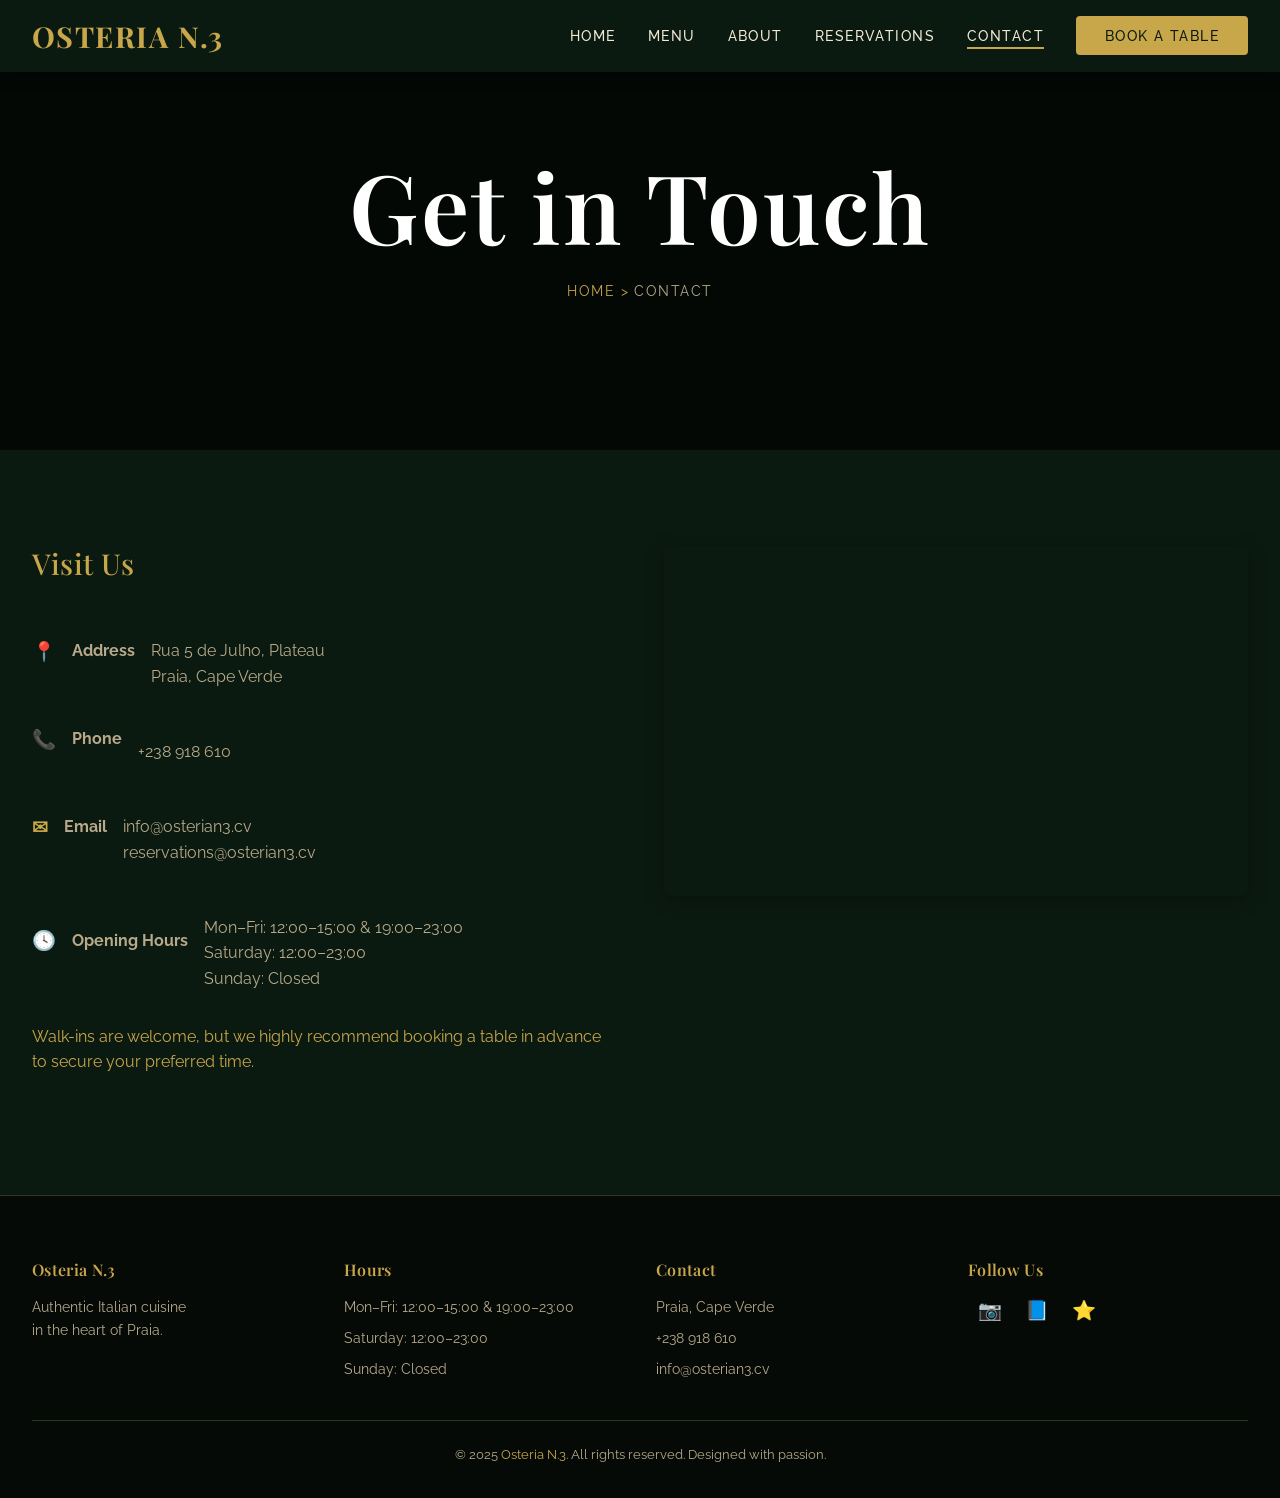
<file: contact.html>
<!DOCTYPE html>
<html lang="en">
<head>
  <meta charset="UTF-8">
  <meta name="viewport" content="width=device-width, initial-scale=1.0">
  <meta name="description" content="Contact Osteria N.3 in Praia, Cape Verde. Find our address, phone number, opening hours, and get directions to our restaurant.">
  <title>Contact | Osteria N.3</title>
  <link rel="stylesheet" href="style.css">
</head>
<body>

  <!-- NAVIGATION -->
  <nav class="navbar">
    <a href="index.html" class="logo">OSTERIA N.3</a>
    <ul class="nav-links">
      <li><a href="index.html">Home</a></li>
      <li><a href="menu.html">Menu</a></li>
      <li><a href="about.html">About</a></li>
      <li><a href="reservation.html">Reservations</a></li>
      <li><a href="contact.html" class="active">Contact</a></li>
      <li><a href="reservation.html" class="nav-cta">Book a Table</a></li>
    </ul>
    <button class="hamburger" aria-label="Menu">
      <span></span><span></span><span></span>
    </button>
  </nav>

  <!-- PAGE HERO -->
  <section class="page-hero" style="background-image: url('https://images.unsplash.com/photo-1466978913421-dad2ebd01d17?w=1600&q=80');">
    <div class="page-hero-content reveal">
      <h1>Get in Touch</h1>
      <p class="breadcrumb"><a href="index.html">Home</a> &gt; <span>Contact</span></p>
    </div>
  </section>

  <!-- CONTACT CONTENT -->
  <section class="section">
    <div class="container">
      <div class="contact-grid reveal">

        <!-- Contact Details -->
        <div class="contact-info">
          <h3>Visit Us</h3>
          <p><span class="icon">&#128205;</span> <strong>Address</strong><br>Rua 5 de Julho, Plateau<br>Praia, Cape Verde</p>
          <p><span class="icon">&#128222;</span> <strong>Phone</strong><br>+238 918 610</p>
          <p><span class="icon">&#9993;</span> <strong>Email</strong><br>info@osterian3.cv<br>reservations@osterian3.cv</p>
          <p><span class="icon">&#128339;</span> <strong>Opening Hours</strong><br>Mon–Fri: 12:00–15:00 & 19:00–23:00<br>Saturday: 12:00–23:00<br>Sunday: Closed</p>
          <p style="margin-top: 2rem; color: var(--accent);">Walk-ins are welcome, but we highly recommend booking a table in advance to secure your preferred time.</p>
        </div>

        <!-- Map -->
        <div class="map-embed">
          <iframe
            src="https://www.google.com/maps/embed?pb=!1m18!1m12!1m3!1d3858.1754234168657!2d-23.5129!3d14.9177!2m3!1f0!2f0!3f0!3m2!1i1024!2i768!4f13.1!3m3!1m2!1s0x0%3A0x0!2zMTTCsDU1JzAzLjciTiAyM8KwMzAnNDcuNCJX!5e0!3m2!1sen!2scv!4v1700000000000"
            allowfullscreen=""
            loading="lazy"
            referrerpolicy="no-referrer-when-downgrade"
            title="Osteria N.3 Location in Praia">
          </iframe>
        </div>
      </div>
    </div>
  </section>

  <!-- FOOTER -->
  <footer class="footer">
    <div class="footer-grid">
      <div class="footer-col">
        <h4>Osteria N.3</h4>
        <p>Authentic Italian cuisine<br>in the heart of Praia.</p>
      </div>
      <div class="footer-col">
        <h4>Hours</h4>
        <p>Mon–Fri: 12:00–15:00 & 19:00–23:00</p>
        <p>Saturday: 12:00–23:00</p>
        <p>Sunday: Closed</p>
      </div>
      <div class="footer-col">
        <h4>Contact</h4>
        <p>Praia, Cape Verde</p>
        <p>+238 918 610</p>
        <p>info@osterian3.cv</p>
      </div>
      <div class="footer-col">
        <h4>Follow Us</h4>
        <div class="social-links">
          <a href="#" aria-label="Instagram">📷</a>
          <a href="#" aria-label="Facebook">📘</a>
          <a href="#" aria-label="TripAdvisor">⭐</a>
        </div>
      </div>
    </div>
    <div class="footer-bottom">
      <p>&copy; 2025 <span class="accent">Osteria N.3</span>. All rights reserved. Designed with passion.</p>
    </div>
  </footer>

  <script src="script.js" defer></script>
</body>
  </html>
</file>
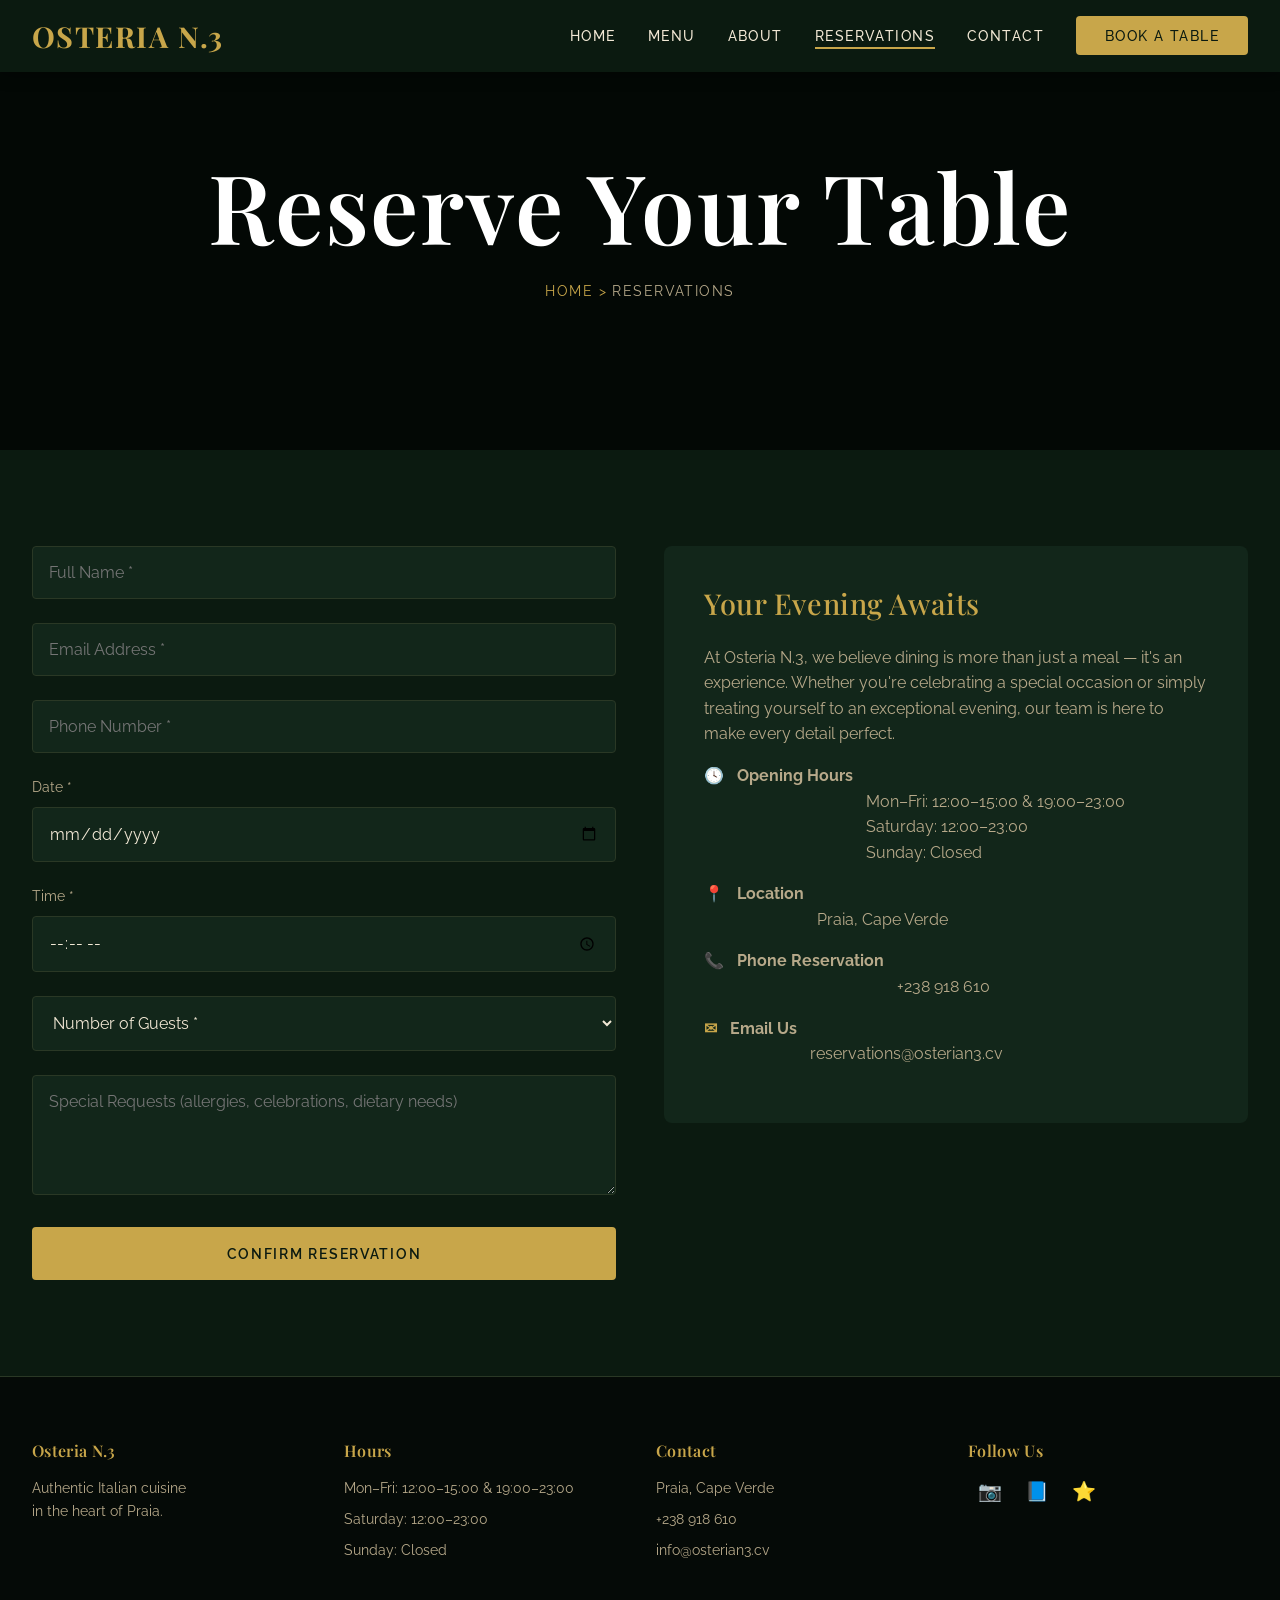
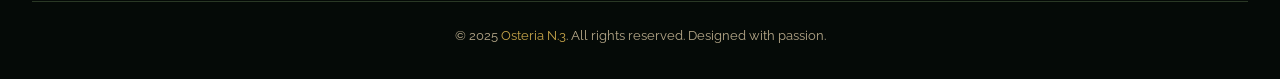
<file: reservation.html>
<!DOCTYPE html>
<html lang="en">
<head>
  <meta charset="UTF-8">
  <meta name="viewport" content="width=device-width, initial-scale=1.0">
  <meta name="description" content="Reserve your table at Osteria N.3 in Praia, Cape Verde. Book online for an unforgettable Italian dining experience.">
  <title>Reservations | Osteria N.3</title>
  <link rel="stylesheet" href="style.css">
</head>
<body>

  <!-- NAVIGATION -->
  <nav class="navbar">
    <a href="index.html" class="logo">OSTERIA N.3</a>
    <ul class="nav-links">
      <li><a href="index.html">Home</a></li>
      <li><a href="menu.html">Menu</a></li>
      <li><a href="about.html">About</a></li>
      <li><a href="reservation.html" class="active">Reservations</a></li>
      <li><a href="contact.html">Contact</a></li>
      <li><a href="reservation.html" class="nav-cta">Book a Table</a></li>
    </ul>
    <button class="hamburger" aria-label="Menu">
      <span></span><span></span><span></span>
    </button>
  </nav>

  <!-- PAGE HERO -->
  <section class="page-hero" style="background-image: url('https://images.unsplash.com/photo-1559339352-11d035aa65de?w=1600&q=80');">
    <div class="page-hero-content reveal">
      <h1>Reserve Your Table</h1>
      <p class="breadcrumb"><a href="index.html">Home</a> &gt; <span>Reservations</span></p>
    </div>
  </section>

  <!-- RESERVATION CONTENT -->
  <section class="section">
    <div class="container">

      <!-- Reservation Form Layout -->
      <div class="reservation-layout reveal">

        <!-- Form Column -->
        <div>
          <div id="reservationFormContainer">
            <form id="reservationForm" class="reservation-form" action="https://formspree.io/f/FORM_ID" method="POST">
              <input type="text" name="name" placeholder="Full Name *" required>
              <input type="email" name="email" placeholder="Email Address *" required>
              <input type="tel" name="phone" placeholder="Phone Number *" required>
              <label style="color: var(--text-secondary); font-size: 0.85rem; margin-bottom: 0.5rem; display: block;">Date *</label>
<input type="date" name="date" required>

<label style="color: var(--text-secondary); font-size: 0.85rem; margin-bottom: 0.5rem; display: block;">Time *</label>
<input type="time" name="time" required>
              <select name="guests" required>
                <option value="" disabled selected>Number of Guests *</option>
                <option value="1">1 Guest</option>
                <option value="2">2 Guests</option>
                <option value="3">3 Guests</option>
                <option value="4">4 Guests</option>
                <option value="5">5 Guests</option>
                <option value="6">6 Guests</option>
                <option value="7">7 Guests</option>
                <option value="8+">8+ Guests</option>
              </select>
              <textarea name="special-requests" placeholder="Special Requests (allergies, celebrations, dietary needs)"></textarea>
              <button type="submit" class="btn btn-primary">Confirm Reservation</button>
            </form>
          </div>

          <!-- Confirmation Message (hidden initially) -->
          <div id="confirmationMsg" class="confirmation-msg">
            <div class="check-icon">&#10003;</div>
            <h3>Reservation Received!</h3>
            <p>Thank you for choosing Osteria N.3. Your reservation request has been successfully submitted. Our team will confirm your booking via email or phone within 24 hours.</p>
            <p style="margin-top: 1rem; font-style: italic; color: var(--accent);">We look forward to serving you an unforgettable evening.</p>
          </div>
        </div>

        <!-- Info Column -->
        <div class="reservation-info">
          <h3>Your Evening Awaits</h3>
          <p>At Osteria N.3, we believe dining is more than just a meal — it's an experience. Whether you're celebrating a special occasion or simply treating yourself to an exceptional evening, our team is here to make every detail perfect.</p>
          <p><span class="icon">&#128339;</span> <strong>Opening Hours</strong><br>Mon–Fri: 12:00–15:00 & 19:00–23:00<br>Saturday: 12:00–23:00<br>Sunday: Closed</p>
          <p><span class="icon">&#128205;</span> <strong>Location</strong><br>Praia, Cape Verde</p>
          <p><span class="icon">&#128222;</span> <strong>Phone Reservation</strong><br>+238 918 610</p>
          <p><span class="icon">&#9993;</span> <strong>Email Us</strong><br>reservations@osterian3.cv</p>
        </div>
      </div>

    </div>
  </section>

  <!-- FOOTER -->
  <footer class="footer">
    <div class="footer-grid">
      <div class="footer-col">
        <h4>Osteria N.3</h4>
        <p>Authentic Italian cuisine<br>in the heart of Praia.</p>
      </div>
      <div class="footer-col">
        <h4>Hours</h4>
        <p>Mon–Fri: 12:00–15:00 & 19:00–23:00</p>
        <p>Saturday: 12:00–23:00</p>
        <p>Sunday: Closed</p>
      </div>
      <div class="footer-col">
        <h4>Contact</h4>
        <p>Praia, Cape Verde</p>
        <p>+238 918 610</p>
        <p>info@osterian3.cv</p>
      </div>
      <div class="footer-col">
        <h4>Follow Us</h4>
        <div class="social-links">
          <a href="#" aria-label="Instagram">📷</a>
          <a href="#" aria-label="Facebook">📘</a>
          <a href="#" aria-label="TripAdvisor">⭐</a>
        </div>
      </div>
    </div>
    <div class="footer-bottom">
      <p>&copy; 2025 <span class="accent">Osteria N.3</span>. All rights reserved. Designed with passion.</p>
    </div>
  </footer>

  <script src="script.js" defer></script>
</body>
</html>
</file>
<file: style.css>
/*=============================================
   OSTERIA N.3 – PREMIUM RESTAURANT WEBSITE
   STYLE.CSS – All pages, mobile-first
===============================================*/

/* Google Fonts (2 families: Playfair Display + Raleway) */
@import url('https://fonts.googleapis.com/css2?family=Playfair+Display:wght@400;500;600;700&family=Raleway:wght@300;400;500;600&display=swap');

/* ---------- CSS Custom Properties ---------- */
:root {
  --font-heading: 'Playfair Display', serif;
  --font-body: 'Raleway', sans-serif;
  
  --bg-primary: #0b1a10;
  --bg-secondary: #0d1e14;
  --bg-card: #12261a;
  --text-primary: #f2e8d5;
  --text-secondary: #b7a98a;
  --accent: #c8a64a;
  --accent-hover: #b8923a;
  --overlay: rgba(0,0,0,0.6);
  --border: #2a3825;
  
  --max-width: 1280px;
  --gap: clamp(1rem, 3vw, 3rem);
  
  --transition: 0.3s ease;
  --shadow: 0 4px 20px rgba(0,0,0,0.3);
}

/* ---------- RESET & BASE ---------- */
*,
*::before,
*::after {
  margin: 0;
  padding: 0;
  box-sizing: border-box;
}

html {
  scroll-behavior: smooth;
  font-size: 100%;
}

body {
  font-family: var(--font-body);
  background-color: var(--bg-primary);
  color: var(--text-primary);
  line-height: 1.6;
  overflow-x: hidden;
  -webkit-font-smoothing: antialiased;
}

img {
  max-width: 100%;
  height: auto;
  display: block;
}

a {
  text-decoration: none;
  color: inherit;
  transition: color var(--transition);
}

ul {
  list-style: none;
}

/* ---------- LOADER (index.html only) ---------- */
#loader {
  position: fixed;
  top: 0; left: 0;
  width: 100%;
  height: 100%;
  background-color: var(--bg-primary);
  display: flex;
  align-items: center;
  justify-content: center;
  z-index: 9999;
  transition: opacity 0.5s ease, visibility 0.5s ease;
}

#loader.hidden {
  opacity: 0;
  visibility: hidden;
}

.spinner {
  width: 50px;
  height: 50px;
  border: 3px solid var(--border);
  border-top-color: var(--accent);
  border-radius: 50%;
  animation: spin 0.8s linear infinite;
}

@keyframes spin {
  to { transform: rotate(360deg); }
}

/* ---------- TYPOGRAPHY ---------- */
h1, h2, h3, h4 {
  font-family: var(--font-heading);
  line-height: 1.2;
  font-weight: 600;
  letter-spacing: 0.02em;
}

h1 {
  font-size: clamp(3rem, 8vw, 6rem);
}

h2 {
  font-size: clamp(2.2rem, 5vw, 3.8rem);
  margin-bottom: 1.5rem;
}

h3 {
  font-size: clamp(1.2rem, 2.5vw, 1.8rem);
  font-weight: 500;
}

.section-label {
  text-transform: uppercase;
  letter-spacing: 0.15em;
  font-size: 0.85rem;
  color: var(--accent);
  font-weight: 500;
  margin-bottom: 0.8rem;
}

/* ---------- NAVIGATION ---------- */
.navbar {
  position: fixed;
  top: 0; left: 0;
  width: 100%;
  z-index: 1000;
  padding: 1.2rem 2rem;
  display: flex;
  align-items: center;
  justify-content: space-between;
  transition: background var(--transition), padding var(--transition), box-shadow var(--transition);
  background: transparent;
}

.navbar.scrolled {
  background: var(--bg-primary);
  padding: 0.8rem 2rem;
  box-shadow: 0 2px 15px rgba(0,0,0,0.4);
}

.logo {
  font-family: var(--font-heading);
  font-size: 1.8rem;
  font-weight: 700;
  color: var(--accent);
  letter-spacing: 0.05em;
}

.nav-links {
  display: flex;
  gap: 2rem;
  align-items: center;
}

.nav-links a {
  font-size: 0.9rem;
  text-transform: uppercase;
  letter-spacing: 0.1em;
  font-weight: 500;
  padding: 0.3rem 0;
  position: relative;
}

.nav-links a::after {
  content: '';
  position: absolute;
  bottom: 0; left: 0;
  width: 0;
  height: 2px;
  background: var(--accent);
  transition: width var(--transition);
}

.nav-links a:hover::after,
.nav-links a.active::after {
  width: 100%;
}

.nav-cta {
  background: var(--accent);
  color: var(--bg-primary) !important;
  padding: 0.7rem 1.8rem !important;
  border-radius: 4px;
  transition: background var(--transition);
}

.nav-cta:hover {
  background: var(--accent-hover);
}

.hamburger {
  display: none;
  flex-direction: column;
  gap: 5px;
  cursor: pointer;
  background: none;
  border: none;
  padding: 5px;
}

.hamburger span {
  width: 28px;
  height: 2px;
  background: var(--text-primary);
  transition: all var(--transition);
}

/* ---------- BUTTONS ---------- */
.btn {
  display: inline-block;
  padding: 1rem 2.2rem;
  font-family: var(--font-body);
  font-size: 0.9rem;
  font-weight: 600;
  text-transform: uppercase;
  letter-spacing: 0.12em;
  border-radius: 4px;
  transition: all var(--transition);
  cursor: pointer;
  border: 2px solid transparent;
}

.btn-primary {
  background: var(--accent);
  color: var(--bg-primary);
  border-color: var(--accent);
}

.btn-primary:hover {
  background: var(--accent-hover);
  border-color: var(--accent-hover);
}

.btn-outline {
  background: transparent;
  border-color: var(--accent);
  color: var(--accent);
}

.btn-outline:hover {
  background: var(--accent);
  color: var(--bg-primary);
}

/* ---------- REVEAL ANIMATION (IntersectionObserver) ---------- */
.reveal {
  opacity: 0;
  transform: translateY(40px);
  transition: opacity 0.8s ease, transform 0.8s ease;
}

.reveal.visible {
  opacity: 1;
  transform: translateY(0);
}

/* ---------- HERO SECTION (index.html) ---------- */
.hero {
  height: 100vh;
  min-height: 600px;
  background: url('https://images.unsplash.com/photo-1517248135467-4c7edcad34c4?w=1600&q=80') center/cover no-repeat;
  position: relative;
  display: flex;
  align-items: center;
  justify-content: center;
  text-align: center;
}

.hero-overlay {
  position: absolute;
  top: 0; left: 0;
  width: 100%; height: 100%;
  background: var(--overlay);
}

.hero-content {
  position: relative;
  z-index: 2;
  max-width: 900px;
  padding: 0 2rem;
}

.hero-label {
  text-transform: uppercase;
  letter-spacing: 0.2em;
  font-size: 0.9rem;
  color: var(--accent);
  margin-bottom: 1rem;
}

.hero-title {
  color: #fff;
  margin-bottom: 1.5rem;
  text-shadow: 0 2px 10px rgba(0,0,0,0.3);
}

.hero-subtitle {
  font-size: 1.1rem;
  max-width: 600px;
  margin: 0 auto 2.5rem;
  color: var(--text-secondary);
}

.hero-buttons {
  display: flex;
  gap: 1.2rem;
  justify-content: center;
  flex-wrap: wrap;
}

/* ---------- SECTIONS ---------- */
.section {
  padding: 6rem 2rem;
}

.container {
  max-width: var(--max-width);
  margin: 0 auto;
}

.section-header {
  text-align: center;
  margin-bottom: 4rem;
}

/* About teaser */
.about-teaser .about-grid {
  display: grid;
  grid-template-columns: 1fr 1fr;
  gap: var(--gap);
  align-items: center;
}

.about-text .section-label {
  display: block;
}

.about-text p {
  color: var(--text-secondary);
  margin-bottom: 1.2rem;
  font-size: 1.05rem;
}

.about-image img {
  border-radius: 8px;
  box-shadow: var(--shadow);
  object-fit: cover;
  width: 100%;
  height: 100%;
  min-height: 400px;
}

/* Featured menu */
.menu-grid {
  display: grid;
  grid-template-columns: repeat(auto-fit, minmax(280px, 1fr));
  gap: 2rem;
}

.menu-card {
  background: var(--bg-card);
  border-radius: 8px;
  overflow: hidden;
  box-shadow: var(--shadow);
  transition: transform var(--transition);
}

.menu-card:hover {
  transform: translateY(-8px);
}

.menu-card img {
  width: 100%;
  height: 220px;
  object-fit: cover;
}

.menu-card-content {
  padding: 1.5rem;
}

.menu-card h4 {
  font-family: var(--font-heading);
  font-size: 1.4rem;
  margin-bottom: 0.5rem;
}

.menu-card p {
  color: var(--text-secondary);
  font-size: 0.9rem;
  margin-bottom: 0.8rem;
}

.price {
  color: var(--accent);
  font-weight: 600;
  font-size: 1.2rem;
}

/* Gallery / atmosphere */
.gallery-grid {
  display: grid;
  grid-template-columns: repeat(auto-fit, minmax(250px, 1fr));
  gap: 1rem;
}

.gallery-grid img {
  width: 100%;
  height: 300px;
  object-fit: cover;
  border-radius: 6px;
  transition: transform var(--transition);
}

.gallery-grid img:hover {
  transform: scale(1.03);
}

/* Testimonials */
.testimonial-cards {
  display: grid;
  grid-template-columns: repeat(auto-fit, minmax(300px, 1fr));
  gap: 2rem;
}

.testimonial-card {
  background: var(--bg-card);
  padding: 2.5rem;
  border-radius: 8px;
  box-shadow: var(--shadow);
  border-left: 4px solid var(--accent);
}

.testimonial-card .quote {
  font-style: italic;
  color: var(--text-secondary);
  margin-bottom: 1.5rem;
  font-size: 1.05rem;
}

.testimonial-card .author {
  font-weight: 600;
  color: var(--accent);
  font-style: normal;
}

/* Reservation CTA */
.reservation-cta {
  text-align: center;
  background: var(--bg-secondary);
  border-top: 1px solid var(--border);
  border-bottom: 1px solid var(--border);
}

.reservation-cta p {
  max-width: 700px;
  margin: 0 auto 2rem;
  color: var(--text-secondary);
  font-size: 1.1rem;
}

/* ---------- FOOTER ---------- */
.footer {
  background: #050a07;
  padding: 4rem 2rem 2rem;
  text-align: center;
  border-top: 1px solid var(--border);
}

.footer-grid {
  display: flex;
  justify-content: space-between;
  flex-wrap: wrap;
  gap: 2rem;
  max-width: var(--max-width);
  margin: 0 auto 2rem;
  text-align: left;
}

.footer-col {
  flex: 1;
  min-width: 200px;
}

.footer-col h4 {
  color: var(--accent);
  margin-bottom: 1rem;
  font-family: var(--font-heading);
}

.footer-col p, .footer-col a {
  color: var(--text-secondary);
  font-size: 0.9rem;
  display: block;
  margin-bottom: 0.5rem;
}

.footer-col a:hover {
  color: var(--accent);
}

.social-links a {
  display: inline-block;
  margin: 0 0.6rem;
  font-size: 1.2rem;
}

.footer-bottom {
  color: var(--text-secondary);
  font-size: 0.8rem;
  border-top: 1px solid var(--border);
  padding-top: 1.5rem;
  margin-top: 2rem;
}

.footer-bottom .accent {
  color: var(--accent);
}

/* ---------- INNER PAGES ---------- */
.page-hero {
  height: 50vh;
  min-height: 350px;
  position: relative;
  display: flex;
  align-items: center;
  justify-content: center;
  text-align: center;
  background-size: cover;
  background-position: center;
}

.page-hero::before {
  content: '';
  position: absolute;
  top: 0; left: 0;
  width: 100%; height: 100%;
  background: rgba(0,0,0,0.7);
}

.page-hero-content {
  position: relative;
  z-index: 2;
}

.page-hero-content h1 {
  color: #fff;
}

.breadcrumb {
  color: var(--accent);
  font-size: 0.9rem;
  text-transform: uppercase;
  letter-spacing: 0.1em;
  margin-top: 1rem;
}

.breadcrumb a {
  color: var(--accent);
}

.breadcrumb span {
  color: var(--text-secondary);
}

/* Menu page specific */
.menu-category {
  margin-top: 3rem;
}

.menu-category-title {
  font-family: var(--font-heading);
  font-size: 2rem;
  color: var(--accent);
  border-bottom: 1px solid var(--border);
  padding-bottom: 0.5rem;
  margin-bottom: 2rem;
}

/* About page */
.team-grid {
  display: grid;
  grid-template-columns: repeat(auto-fit, minmax(250px, 1fr));
  gap: 2rem;
  margin-top: 3rem;
}

.team-card {
  text-align: center;
  background: var(--bg-card);
  padding: 2rem;
  border-radius: 8px;
  box-shadow: var(--shadow);
}

.team-card img {
  width: 180px;
  height: 180px;
  border-radius: 50%;
  object-fit: cover;
  margin: 0 auto 1rem;
  border: 3px solid var(--accent);
}

.team-card h4 {
  font-family: var(--font-heading);
  font-size: 1.4rem;
  margin-bottom: 0.3rem;
}

.team-card .role {
  color: var(--accent);
  font-size: 0.85rem;
  text-transform: uppercase;
  letter-spacing: 0.1em;
}

/* Reservation page */
.reservation-layout {
  display: grid;
  grid-template-columns: 1fr 1fr;
  gap: 3rem;
}

.reservation-form input,
.reservation-form textarea,
.reservation-form select {
  width: 100%;
  padding: 1rem;
  margin-bottom: 1.5rem;
  background: var(--bg-card);
  border: 1px solid var(--border);
  color: var(--text-primary);
  font-family: var(--font-body);
  font-size: 1rem;
  border-radius: 4px;
  transition: border-color var(--transition);
}

.reservation-form input:focus,
.reservation-form textarea:focus,
.reservation-form select:focus {
  border-color: var(--accent);
  outline: none;
}

.reservation-form textarea {
  min-height: 120px;
  resize: vertical;
}

.reservation-form button {
  width: 100%;
}

.reservation-info {
  background: var(--bg-card);
  padding: 2.5rem;
  border-radius: 8px;
  height: fit-content;
}

.reservation-info h3 {
  margin-bottom: 1.5rem;
  color: var(--accent);
}

.reservation-info p {
  color: var(--text-secondary);
  margin-bottom: 1rem;
  display: flex;
  align-items: flex-start;
  gap: 0.8rem;
}

.reservation-info .icon {
  color: var(--accent);
  font-weight: 700;
}

/* Confirmation message */
.confirmation-msg {
  display: none;
  background: var(--bg-card);
  padding: 3rem;
  text-align: center;
  border-radius: 8px;
  border: 2px solid var(--accent);
}

.confirmation-msg .check-icon {
  font-size: 3rem;
  color: var(--accent);
  margin-bottom: 1rem;
}

.confirmation-msg h3 {
  color: var(--accent);
  margin-bottom: 1rem;
}

.confirmation-msg p {
  color: var(--text-secondary);
}

/* Contact page */
.contact-grid {
  display: grid;
  grid-template-columns: 1fr 1fr;
  gap: 3rem;
}

.contact-info h3 {
  margin-bottom: 2rem;
  color: var(--accent);
}

.contact-info p {
  margin-bottom: 1.5rem;
  display: flex;
  align-items: center;
  gap: 1rem;
  color: var(--text-secondary);
}

.contact-info .icon {
  color: var(--accent);
  font-weight: 700;
  font-size: 1.2rem;
}

.map-embed {
  border-radius: 8px;
  overflow: hidden;
  box-shadow: var(--shadow);
  height: 350px;
}

.map-embed iframe {
  width: 100%;
  height: 100%;
  border: none;
}

/* ---------- RESPONSIVE ---------- */
@media (max-width: 768px) {
  .hamburger {
    display: flex;
    z-index: 1001;
  }
  
  .nav-links {
    position: fixed;
    top: 0; right: -100%;
    width: 75%;
    height: 100vh;
    background: var(--bg-primary);
    flex-direction: column;
    justify-content: center;
    padding: 2rem;
    transition: right 0.4s ease;
    box-shadow: -5px 0 20px rgba(0,0,0,0.5);
  }
  
  .nav-links.active {
    right: 0;
  }
  
  .about-grid,
  .reservation-layout,
  .contact-grid {
    grid-template-columns: 1fr;
  }
  
  .hero-title {
    font-size: clamp(2.2rem, 6vw, 3.5rem);
  }
  
  .section {
    padding: 4rem 1.5rem;
  }
}

@media (max-width: 480px) {
  .hero-buttons {
    flex-direction: column;
    align-items: center;
  }
  
  .hero-buttons .btn {
    width: 100%;
    text-align: center;
  }
  
  .footer-grid {
    flex-direction: column;
    text-align: center;
  }
  }
</file>
